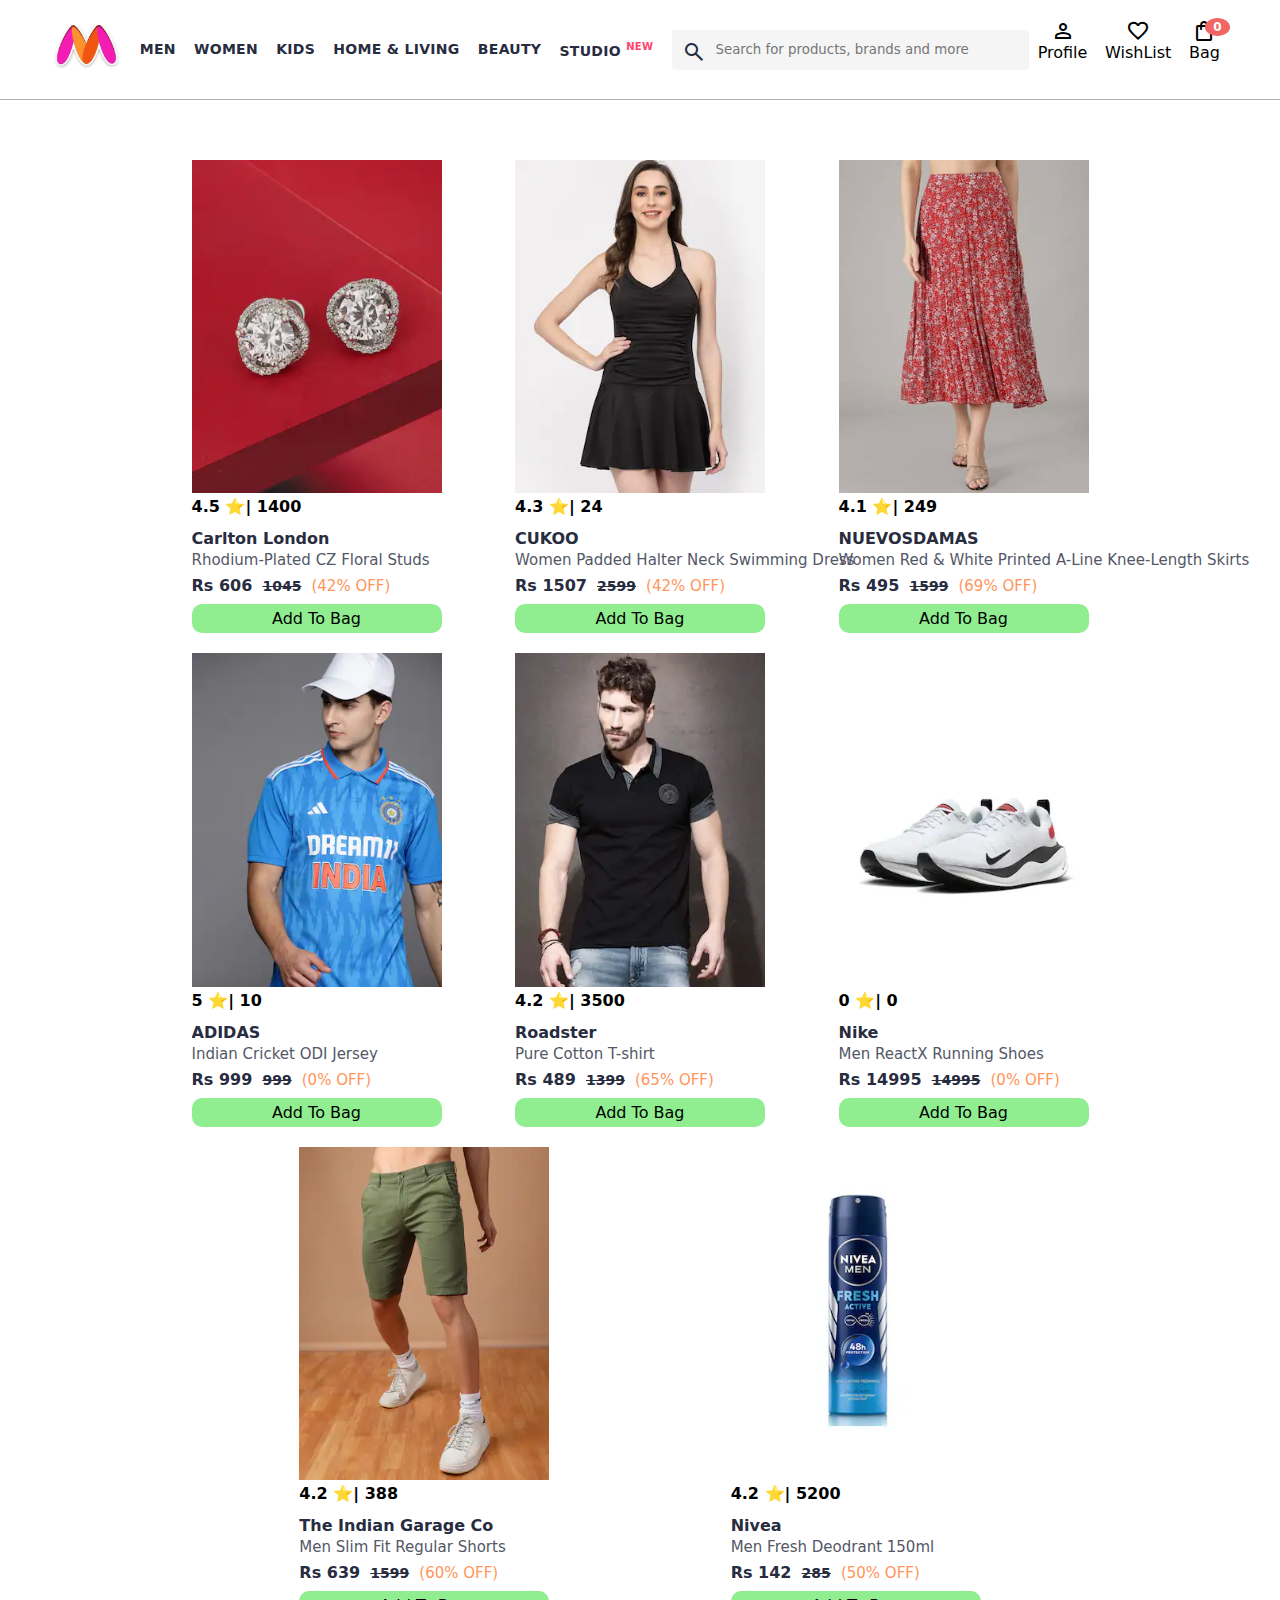
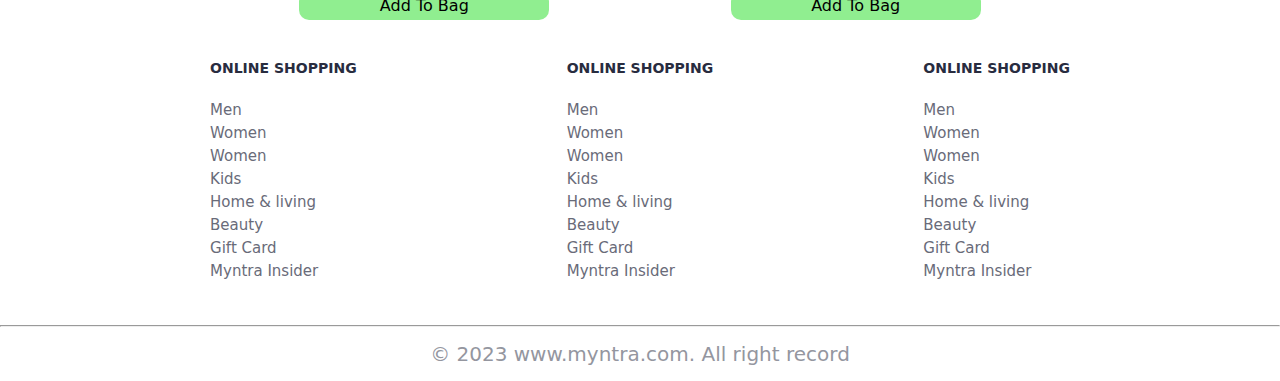
<file: index.html>
<!DOCTYPE html>
<html lang="en">
<head>
    <meta charset="UTF-8">
    <meta name="viewport" content="width=device-width, initial-scale=1.0">
    <title>Myntra_clone</title>
    <link rel="webiste icon"  type="icon" href="myntra_icon.png">
    <link rel="stylesheet" href="index.css">
    <link rel="stylesheet" href="https://fonts.googleapis.com/css2?family=Material+Symbols+Outlined:opsz,wght,FILL,GRAD@20..48,100..700,0..1,-50..200" />
    <link rel="stylesheet" href="https://cdnjs.cloudflare.com/ajax/libs/font-awesome/6.6.0/css/all.min.css" integrity="sha512-Kc323vGBEqzTmouAECnVceyQqyqdsSiqLQISBL29aUW4U/M7pSPA/gEUZQqv1cwx4OnYxTxve5UMg5GT6L4JJg==" crossorigin="anonymous" referrerpolicy="no-referrer" />    
</head>
<body>
    <header>
        <div class="logo_container">
            <a href="#"><img  class="myntra_home" src="myntra_logo.jpg" alt="Myntra Home"></a>
        </div>

        <!--nav bar -->
        <nav class="nav_bar">
            <a href="#">Men</a>
            <a href="#">Women</a>
            <a href="#">Kids</a>
            <a href="#">Home & living</a>
            <a href="#">Beauty</a>
            <a href="#">Studio <sup>new</sup></a>
        </nav>

        <!--search  bar-->
        <div class="search_bar">
            <span class="material-symbols-outlined search_icon">search</span>
            <input  class="search_input" placeholder="Search for products, brands and more">
        </div>

        <!--action bar-->
        <div class="action_bar">
            <div class="action_container">
            <span class="material-symbols-outlined action_icon">person</span>
            <span class="action_name">Profile</span>
        </div>
            
            <div class="action_container">
                <span class="material-symbols-outlined action_icon">favorite</span>
            <span class="action_name">WishList</span>
        </div>

            <a class="action_container" href="bag.html">
                <span class="material-symbols-outlined action_icon">shopping_bag</span>
                <span class="action_name">Bag</span>
                <span class="bag-item-count">0</span>
            </a>
        </div>
    </header>
    
    <!-- header are complete -->
    <main>
       <div class="items-container">
       </div> 
    </main>

    <footer>
        <div class="footer_container">
            <div class="footer_column">
                <h3>ONLINE SHOPPING</h3>
                <a href="#">Men</a>
                <a href="#">Women</a>
                <a href="#">Women</a>
                <a href="#">Kids</a>
                <a href="#">Home & living</a>
                <a href="#">Beauty</a>
                <a href="#">Gift Card</a>
                <a href="#">Myntra Insider</a>
            </div>

            <div class="footer_column">
                <h3>ONLINE SHOPPING</h3>
                <a href="#">Men</a>
                <a href="#">Women</a>
                <a href="#">Women</a>
                <a href="#">Kids</a>
                <a href="#">Home & living</a>
                <a href="#">Beauty</a>
                <a href="#">Gift Card</a>
                <a href="#">Myntra Insider</a>
            </div>

            <div class="footer_column">
                <h3>ONLINE SHOPPING</h3>
                <a href="#">Men</a>
                <a href="#">Women</a>
                <a href="#">Women</a>
                <a href="#">Kids</a>
                <a href="#">Home & living</a>
                <a href="#">Beauty</a>
                <a href="#">Gift Card</a>
                <a href="#">Myntra Insider</a>
            </div>
        </div>
        <hr>
        <div class="copy_right">&copy; 2023 www.myntra.com. All right record</div>
        </div>
    </footer>
    <script src="item.js"></script>
    <script src="index.js"></script>
</body>
</html>
</file>
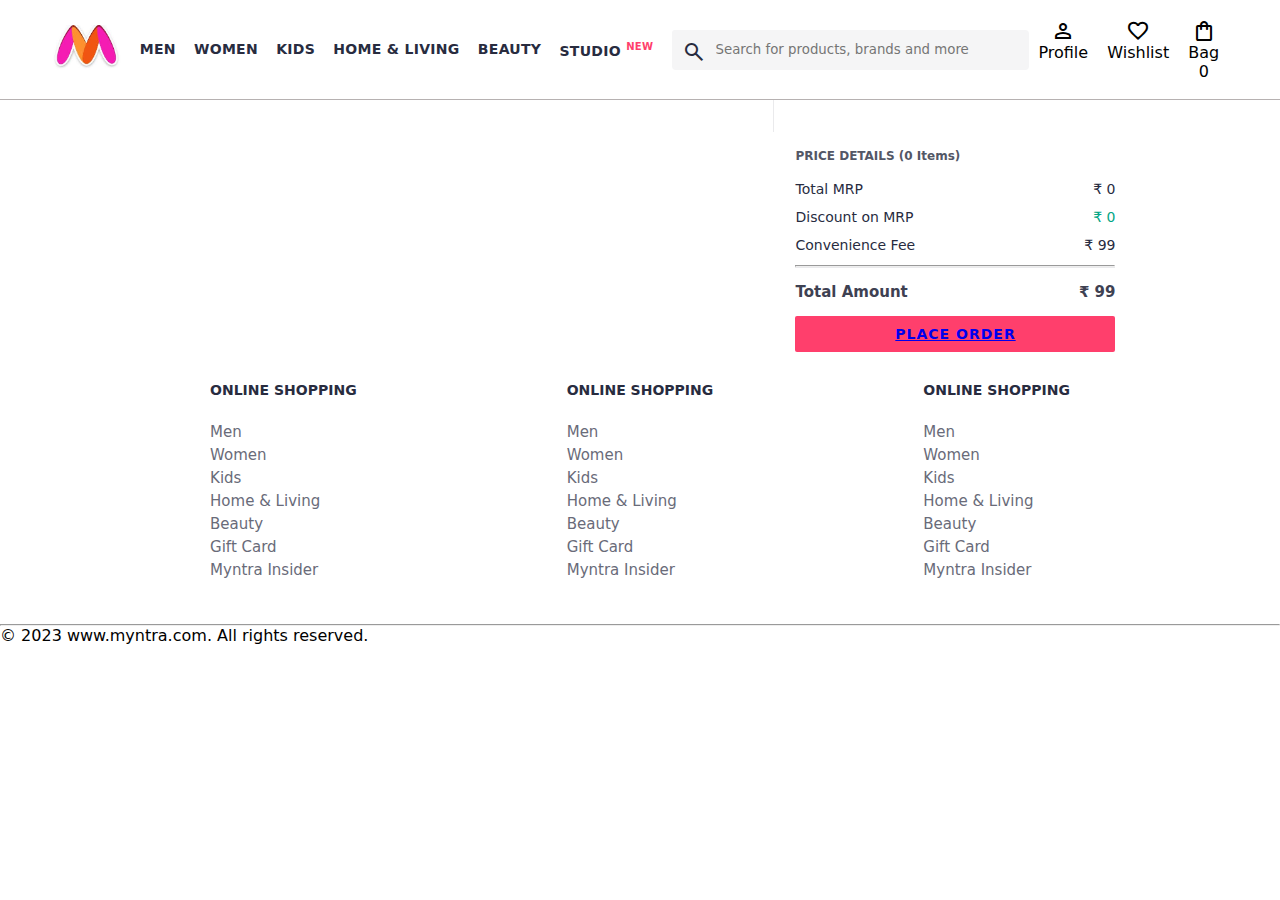
<file: bag.html>
<!DOCTYPE html>
<html lang="en">
<head>
    <title>Myntra Clone</title>
    <link rel="webiste icon"  type="icon" href="myntra_icon.png">
    <link rel="stylesheet" href="index.css">
    <link rel="stylesheet" href="bag.css">
    <link rel="stylesheet" href="https://fonts.googleapis.com/css2?family=Material+Symbols+Outlined:opsz,wght,FILL,GRAD@20..48,100..700,0..1,-50..200" />
</head>
<body>
    <header>
        <div class="logo_container">
            <a href="#"><img class="myntra_home" src="myntra_logo.jpg" alt="Myntra Home"></a>
        </div>
        <nav class="nav_bar">
            <a href="#">Men</a>
            <a href="#">Women</a>
            <a href="#">Kids</a>
            <a href="#">Home & Living</a>
            <a href="#">Beauty</a>
            <a href="#">Studio <sup>New</sup></a>
        </nav>
        <div class="search_bar">
            <span class="material-symbols-outlined search_icon">search</span>
            <input class="search_input" placeholder="Search for products, brands and more">
        </div>
        <div class="action_bar">
            <div class="action_container">
                <span class="material-symbols-outlined action_icon">person</span>
                <span class="action_name">Profile</span>
            </div>

            <div class="action_container">
                <span class="material-symbols-outlined action_icon">favorite</span>
                <span class="action_name">Wishlist</span>
            </div>

            <div class="action_container">
                <span class="material-symbols-outlined action_icon">shopping_bag</span>
                <span class="action_name">Bag</span>
                <span class="bag-items">0</span>
            </div>
        </div>
    </header>
    <main>
      <div class="bag-page">
        <div class="bag-items-container">
          </div>
        <div class="bag-summary">
        </div>
        
      </div>
    </main>
    <footer>
        <div class="footer_container">
            <div class="footer_column">
                <h3>ONLINE SHOPPING</h3>

                <a href="#">Men</a>
                <a href="#">Women</a>
                <a href="#">Kids</a>
                <a href="#">Home & Living</a>
                <a href="#">Beauty</a>
                <a href="#">Gift Card</a>
                <a href="#">Myntra Insider</a>
            </div>

            <div class="footer_column">
                <h3>ONLINE SHOPPING</h3>

                <a href="#">Men</a>
                <a href="#">Women</a>
                <a href="#">Kids</a>
                <a href="#">Home & Living</a>
                <a href="#">Beauty</a>
                <a href="#">Gift Card</a>
                <a href="#">Myntra Insider</a>
            </div>

            <div class="footer_column">
                <h3>ONLINE SHOPPING</h3>

                <a href="#">Men</a>
                <a href="#">Women</a>
                <a href="#">Kids</a>
                <a href="#">Home & Living</a>
                <a href="#">Beauty</a>
                <a href="#">Gift Card</a>
                <a href="#">Myntra Insider</a>
            </div>
        </div>
        <hr>

        <div class="copyright">
            © 2023 www.myntra.com. All rights reserved.
        </div>
    </footer>
    <script src="item.js"></script>
    <script src="index.js"></script>
    <script src="bag.js"></script>
</body>
</html>
</file>
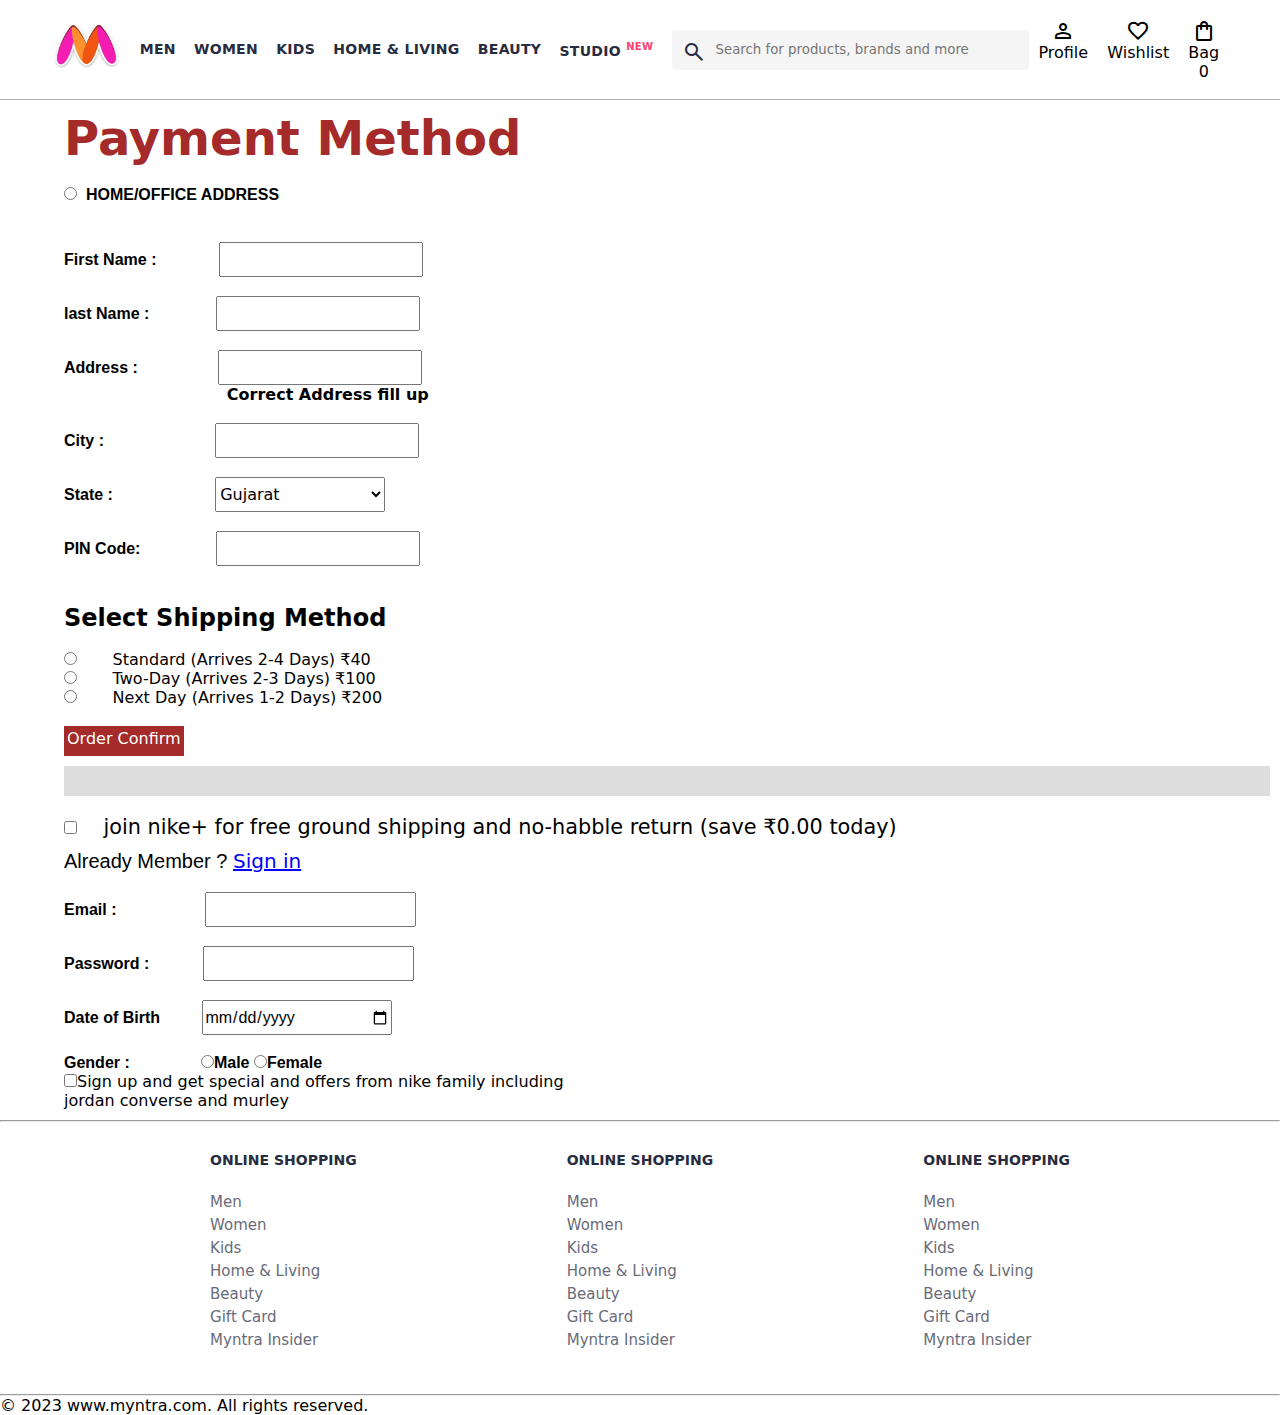
<file: place_order.html>
<!DOCTYPE html>
<html lang="en">

<head>
    <title>Myntra Clone</title>
    <link rel="webiste icon"  type="icon" href="myntra_icon.png">
    <link rel="stylesheet" href="index.css">
    <link rel="stylesheet" href="bag.css">
    <link rel="stylesheet" href="place_order.css">
    <link rel="stylesheet"
        href="https://fonts.googleapis.com/css2?family=Material+Symbols+Outlined:opsz,wght,FILL,GRAD@20..48,100..700,0..1,-50..200" />
</head>

<body>
    <header>
        <div class="logo_container">
            <a href="#"><img class="myntra_home" src="myntra_logo.jpg" alt="Myntra Home"></a>
        </div>
        <nav class="nav_bar">
            <a href="#">Men</a>
            <a href="#">Women</a>
            <a href="#">Kids</a>
            <a href="#">Home & Living</a>
            <a href="#">Beauty</a>
            <a href="#">Studio <sup>New</sup></a>
        </nav>
        <div class="search_bar">
            <span class="material-symbols-outlined search_icon">search</span>
            <input class="search_input" placeholder="Search for products, brands and more">
        </div>
        <div class="action_bar">
            <div class="action_container">
                <span class="material-symbols-outlined action_icon">person</span>
                <span class="action_name">Profile</span>
            </div>

            <div class="action_container">
                <span class="material-symbols-outlined action_icon">favorite</span>
                <span class="action_name">Wishlist</span>
            </div>

            <div class="action_container">
                <span class="material-symbols-outlined action_icon">shopping_bag</span>
                <span class="action_name">Bag</span>
                <span class="bag-items">0</span>
            </div>
        </div>
    </header>
        <main class="main-container">
            <h3 class="ppm">Payment Method</h3>
            <div class="radio"><input type="radio">&nbsp;&nbsp;HOME/OFFICE ADDRESS</div><br><br>
            <!-- first name -->
            <div class="first-name">First Name : &nbsp;&nbsp;&nbsp;&nbsp;&nbsp;&nbsp;&nbsp;&nbsp;&nbsp;&nbsp;&nbsp;&nbsp;&nbsp;<input type="text" name="name"></div><br>

            <!-- last name -->
            <div class="last-name">last Name : &nbsp;&nbsp;&nbsp;&nbsp;&nbsp;&nbsp;&nbsp;&nbsp;&nbsp;&nbsp;&nbsp;&nbsp;&nbsp;&nbsp;<input type="text" name="last-name"></div><br>

            <!-- Addresss -->
            <div class="address-name">Address : &nbsp;&nbsp;&nbsp;&nbsp;&nbsp;&nbsp;&nbsp;&nbsp;&nbsp;&nbsp;&nbsp;&nbsp;&nbsp;&nbsp;&nbsp;&nbsp;&nbsp;<input type="text" name="address-name"></div>
            <p class="par">Correct Address fill up</p><br>

            <!--city  -->
            <div class="city-name">City : &nbsp;&nbsp;&nbsp;&nbsp;&nbsp;&nbsp;&nbsp;&nbsp;&nbsp;&nbsp;&nbsp;&nbsp;&nbsp;&nbsp;&nbsp;&nbsp;&nbsp;&nbsp;&nbsp;&nbsp;&nbsp;&nbsp;&nbsp;&nbsp;<input type="text" name="address-name"></div><br>

            <!-- state -->
             <div class="state-name">State : 
                &nbsp;&nbsp;&nbsp;&nbsp;&nbsp;&nbsp;&nbsp;&nbsp;&nbsp;&nbsp;&nbsp;&nbsp;&nbsp;&nbsp;&nbsp;&nbsp;&nbsp;&nbsp;&nbsp;&nbsp;&nbsp;
                <select name="" id="">
                    <option value="gujarat">Gujarat</option>
                    <option value="mumbai">Mumbai</option>
                    <option value="madhya pradesh">Madhya Pradesh</option>
                    <option value="uttar pradesh">Uttar Pradesh</option>
                    <option value="rajasthan">Rajasthan</option>
                    <option value="bangladesh">Bangladesh</option>
                    <option value="haryana">Haryana</option>
                    <option value="andhra pradesh">Andhra Pradesh</option>
                    <option value="arunachal pradesh ">Arunachal Pradesh </option>
                    <option value="assam">Assam</option>
                    <option value="bihar">Bihar</option>
                    <option value="chhattisgarh">Chhattisgarh</option>
                    <option value="goa">Goa</option>
                </select>
             </div><br>
             <!-- PIN code -->
              <div class="pin-code">PIN Code:&nbsp;&nbsp;&nbsp;&nbsp;&nbsp;&nbsp;&nbsp;&nbsp;&nbsp;&nbsp;&nbsp;&nbsp;&nbsp;&nbsp;&nbsp;&nbsp;
                <input type="int">
              </div><br><br>

             <!-- Select shipping method -->
             <div class="s-s-m">
                <h2>Select Shipping Method</h2><br>
                <div class="radio-btn"><input type="radio">&nbsp;&nbsp;&nbsp;&nbsp;&nbsp;&nbsp;&nbsp;Standard (Arrives 2-4 Days) ₹40</div>
                <div class="radio-btn"><input type="radio">&nbsp;&nbsp;&nbsp;&nbsp;&nbsp;&nbsp;&nbsp;Two-Day (Arrives 2-3 Days) ₹100</div>
                <div class="radio-btn"><input type="radio">&nbsp;&nbsp;&nbsp;&nbsp;&nbsp;&nbsp;&nbsp;Next Day (Arrives 1-2 Days) ₹200</div>
             </div><br>
             <div class="btn">
                <a href="order_confirm.html">Order Confirm</a>
             </div>
    
             <div class="speration"></div><br>

             <!-- join nike advertisment -->
             <div class="join-nike">
                <input type="checkbox">&nbsp;&nbsp;&nbsp;&nbsp;join nike+ for free ground   shipping and no-habble return (save ₹0.00 today)
             </div>

             <!-- already member -->
              <div class="already-member">
                Already Member ? <a href="#">Sign in</a>
              </div><br>

              <!-- Email -->
              <div class="email">Email : &nbsp;&nbsp;&nbsp;&nbsp;&nbsp;&nbsp;&nbsp;&nbsp;&nbsp;&nbsp;&nbsp;&nbsp;&nbsp;&nbsp;&nbsp;&nbsp;&nbsp;&nbsp;
                <input type="email">
              </div><br>

              <!-- Password -->
              <div class="password">Password : &nbsp;&nbsp;&nbsp;&nbsp;&nbsp;&nbsp;&nbsp;&nbsp;&nbsp;&nbsp;
                <input type="password">
              </div><br>
              
              <!-- Birth of date -->
              <div class="bday-date">Date of Birth
                <input type="date">
              </div><br>

              <!-- gender -->
              <div class="gender">Gender :&nbsp;&nbsp;&nbsp;&nbsp;&nbsp;&nbsp;&nbsp;&nbsp;&nbsp;&nbsp;&nbsp;&nbsp;&nbsp;    &nbsp;
                <input type="radio">Male&nbsp;<input type="radio">Female
              </div>

              <!-- Intruction -->
              <div class="offer">
                <input type="checkbox">Sign up and get special and offers from nike family including <br>jordan converse and murley
              </div>
        </main>
        <hr>
    <footer>
        <div class="footer_container">
            <div class="footer_column">
                <h3>ONLINE SHOPPING</h3>

                <a href="#">Men</a>
                <a href="#">Women</a>
                <a href="#">Kids</a>
                <a href="#">Home & Living</a>
                <a href="#">Beauty</a>
                <a href="#">Gift Card</a>
                <a href="#">Myntra Insider</a>
            </div>

            <div class="footer_column">
                <h3>ONLINE SHOPPING</h3>

                <a href="#">Men</a>
                <a href="#">Women</a>
                <a href="#">Kids</a>
                <a href="#">Home & Living</a>
                <a href="#">Beauty</a>
                <a href="#">Gift Card</a>
                <a href="#">Myntra Insider</a>
            </div>

            <div class="footer_column">
                <h3>ONLINE SHOPPING</h3>

                <a href="#">Men</a>
                <a href="#">Women</a>
                <a href="#">Kids</a>
                <a href="#">Home & Living</a>
                <a href="#">Beauty</a>
                <a href="#">Gift Card</a>
                <a href="#">Myntra Insider</a>
            </div>
        </div>
        <hr>

        <div class="copyright">
            © 2023 www.myntra.com. All rights reserved.
        </div>
    </footer>
</body>

</html>
</file>
<file: index.css>
*{
    margin : 0px;
    padding : 0px;
    font-family: system-ui, -apple-system, BlinkMacSystemFont, 'Segoe UI', Roboto, Oxygen, Ubuntu, Cantarell, 'Open Sans', 'Helvetica Neue', sans-serif;
    box-sizing: border-box;
}

/*header starting from  here*/
header{
    display : flex; 
    height: 100px;
    background-color : #ffffff;
    justify-content: space-between;
    align-items: center;
    border-bottom: 1px solid #b6b1b1;
}
.myntra_home
{
    height: 45px;
    
}
.logo_container
{
    margin-left: 4%;
}
.action_bar
{
    margin-right: 4%;
}
.nav_bar
{
    display: flex;
    min-width : 550px;
    justify-content: space-evenly;
}
.nav_bar a{
    font-size :  14px;
    letter-spacing : .3px;
    color :  #282c3f;
    text-decoration: none;
    font-weight: 700;
    text-transform: uppercase;
    padding: 39px 0;
}
.nav_bar a:hover{
    border-bottom: 5px solid #f54e77;
}
.nav_bar a sup{
    color : #ff3f6c;
    font-size: 10px;
}
.search_bar
{
    height: 40px;
    min-width: 200px;
    width : 30%;
    display: flex;
    align-items: center;
}
.search_icon
{
    box-sizing: content-box;
    height: 20px;
    padding: 10px;
    background-color: #f5f5f6;
    color  :  #282c3f;
    font-weight: 300;
    border-radius: 3px 0 0 4px;
}
.search_input
{
    background-color: #f5f5f6;
    color : #696e79;
    flex-grow: 1;
    height: 40px;
    border: 0;
    border-radius: 0 4px 4px 0;
}
.action_bar{
    display : flex;
    min-width: 200px;
    justify-content: space-around;
}
.action_container
{
    display: flex;
    flex-direction: column;
    align-items: center;
    padding :  30px 0;
    text-decoration: none;
}
a.action_container:link{
    color : black;
}
.bag-item-count{
    background-color: #f16565;
    white-space: nowrap;
    text-align: center;
    line-height: 19px;
    padding : 0 8px;
    height: 18px;
    position: relative;
    border-radius:50% ;
    font-size : 12px;
    color : #fff;
    left : 13px;
    top : -44px;
    font-weight: 700;
    cursor: pointer;
}
/*header portiton are completed*/

/*Main section are started css */
.items-container{
    width : 80%;
    margin-left : 10%;
    margin-top : 50px;
    display: flex;
    flex-wrap: wrap;
    justify-content: space-evenly;

}
.item-container{
    width : 250px;
    margin: 10px;
}
.item-img{
    width : 100%;
}
.rating{
    font-size: 16px;
    font-weight: 700;
}
.company-name{
    font-size: 16px;
    font-weight: 700;
    line-height: 1;
    color : #282c3f;
    margin-bottom: 6px;
    overflow : hidden;
    text-overflow: ellipsis;
    white-space: nowrap;
    margin-top : 15px;
}
.item-name{
    color : #535766;
    font-size: 15px;
    line-height: 1;
    margin-bottom: 0;
    margin-top : 0;
    text-overflow: ellipsis;
    white-space: nowrap;
    font-weight: 500;
    display: block;
}
.price{
    font-size: 16px;
    line-height: 15px;
    color : #282c3f;
    margin-top: 10px;
    white-space: nowrap;
}
.current-price{
    font-size: 16px;
    font-weight: 800;
    color   : #282c3f;
}
.original-price{
    text-decoration: line-through;
    color : #282c3f;
    font-weight: 600;
    margin-left : 5px;
    font-size: 14px;
}
.discount{
    color : #ff955a;
    font-weight: 500;
    font-size: 15px;
    margin-left: 5px;
}
.btn-add-bag{
    background-color: lightgreen;
    border : none;
    width : 100%;
    margin-top : 10px;
    font-size: 16px;
    padding : 5px 15px;
    border-radius: 10px;
    cursor: pointer;
}
/* main section are completed csss code  */

/* footer section  start*/
.footer_container
{
    padding: 30px 0px 40px 0px;
    display: flex;
    justify-content: space-evenly;
}
.footer_column 
{
    display: flex;
    flex-direction : column;
}
.footer_column h3{
    color : #282c3f;
    font-size:  14px;
    margin-bottom: 25px;
}
.footer_column a{
    text-decoration: none;
    color : #696b79;
    font-size : 15px;
    padding-bottom: 5px;
}
.copy_right
{
    color  : #94969f;
    padding: 15px;
    font-size: 20px;
    text-align: center;
}   
.copy_right:hover{
    color : red;
}
.footer_column a:hover{
    color  :red;
    border-bottom: 5px solid red;
}
</file>
<file: bag.css>
.bag-items-container {
    display: inline-block;
    width: 64%;
    padding-right: 20px;
    border-right: 1px solid #eaeaec;
    padding-top: 32px;
    color: #282c3f;
    font-size: 13px;
    line-height: 1.42857143;
} 
.bag-page {
    width: 75%;
    margin-left: 12.5%;
} 
.bag-summary {
    vertical-align: top;
    display: inline-block;
    width: 35%;
    padding: 24px 0 0 16px;
    color: #282c3f;
    font-size: 13px;
    line-height: 1.42857143;
} 
.bag-details-container {
    margin-bottom: 16px;
}  
.price-header {
    font-size: 12px;
    font-weight: 700;
    margin: 24px 0 16px;
    color: #535766;
} 
.price-item {
    margin-bottom: 12px;
    line-height: 16px;
    font-size: 14px;
    color: #282c3f;
} 
.price-item-value {
    float: right;
}  
.priceDetail-base-discount {
    color: #03a685;
}
  
.price-footer {
    font-weight: 700;
    font-size: 15px;
    padding-top: 16px;
    border-top: 1px solid #eaeaec;
    color: #3e4152;
    line-height: 16px;
}
  
.btn-place-order {
    width: 100%;
    letter-spacing: 1px;
    font-size: 14px;
    font-weight: 600;
    border-radius: 2px;
    border-width: 0px;
    padding: 10px 16px;
    background-color: rgb(255, 63, 108);
    color: rgb(255, 255, 255);
    cursor: pointer;
} 
.bag-item-container {
    margin-bottom: 8px;
    background: #fff;
    font-size: 14px;
    border: 1px solid #eaeaec;
    border-radius: 4px;
    position: relative;
    padding: 12px 12px 0;
}  
.item-left-part {
    position: absolute;
    background: rgb(255, 242, 223);
    height: 148px;
    width: 111px;
}
.item-right-part {
    padding-left: 12px;
    position: relative;
    min-height: 148px;
    margin-left: 111px;
    margin-bottom: 12px;
}  
.bag-item-img {
    width: 100%;
}  
.return-period {
    display: inline-flex;
    font-size: 14px;
    padding-top: 8px;
}  
.return-period-days {
    font-weight: 700;
    margin-right: 4px;
}  
.delivery-details {
    margin-top: 5px;
    color: #282c3f;
    font-size: 12px;
    letter-spacing: -.1px;
    margin-bottom: 8px;
    line-height: 15px;
}  
.delivery-details-days {
    color: #03a685;
}  
.remove-from-cart {
    position: absolute;
    font-size: 25px;
    top: 10px;
    right: 18px;
    width: 14px;
    height: 14px;
    cursor: pointer;
}
</file>
<file: place_order.css>
.ppm {
    margin-bottom: 20px;
    font-size: 48px;
    color: brown;
}

.main-container {
    margin: 10px;
    margin-left: 5%;
}

.main-container .radio {
    font-size: 1rem;
    font-family: 'Franklin Gothic Medium', 'Arial Narrow', Arial, sans-serif;
    font-weight: 900;
}

.first-name {
    font-family: Arial;
    font-weight: 800;
}

.first-name input {
    font-size: 1rem;
    height: 35px;
}

.last-name {
    font-family: Arial;
    font-weight: 800;
}

.last-name input {
    font-size: 1rem;
    height: 35px;
}

.address-name {
    font-family: Arial;
    font-weight: 800;
}

.address-name input {
    font-size: 1rem;
    height: 35px;
}

.par {
    margin-left: 13.5%;
    font-size: 1rem;
    font-weight: 700;
}

.city-name {
    font-family: Arial;
    font-weight: 800;
}

.city-name input {
    font-size: 1rem;
    height: 35px;
}

.state-name {
    font-family: Arial;
    font-weight: 800;
}

.state-name select {
    width: 170px;
    font-size: 1rem;
    height: 35px;
}

.pin-code {
    font-family: Arial;
    font-weight: 800;
}

.pin-code input {
    font-size: 1rem;
    height: 35px;
}

.s-s-m {
    font-family: Arial;
    font-size: 1rem;
    font-weight: 500;
}

.s-s-m input {
    font-family: Arial;
    font-size: 1rem;
}
.btn{
    height:30px;
    width : 120px;
    background-color: brown;
    margin-bottom: 10px;
    padding : 3px;
}
.btn a{
    color :white;
    text-decoration: none;
}

.speration {
    width: 100%;
    height: 30px;
    background-color: #ddd;
}

.speration:hover {
    background-color: #ccc;
}

.join-nike {
    font-size: 1.3rem;
}

.already-member{
    margin-top : 10px;
    font-size: 20px;
    font-family: Arial;
}
.already-member a{
    color:blue;
}
.already-member a:hover{
    text-decoration: none;
}

.email {
    font-family: Arial;
    font-size: 1rem;
    font-weight: 800;
}

.email input {
    font-family: Arial;
    font-size: 1rem;
    height: 35px;
}
.password {
    font-family: Arial;
    font-size: 1rem;
    font-weight: 800;
}

.password input {
    font-family: Arial;
    font-size: 1rem;
    height: 35px;
}

.bday-date{
    font-family: Arial;
    font-size: 1rem;
    font-weight: 800;
}
.bday-date input{
    font-family: Arial;
    font-size: 1rem;
    height: 35px;
    width : 190px;
    margin-left : 38px;    
}

.gender{
    font-family: Arial;
    font-weight: 800;
}
.gender input{
    font-size: 16px;
    
    font-weight: 500;
}
</file>
